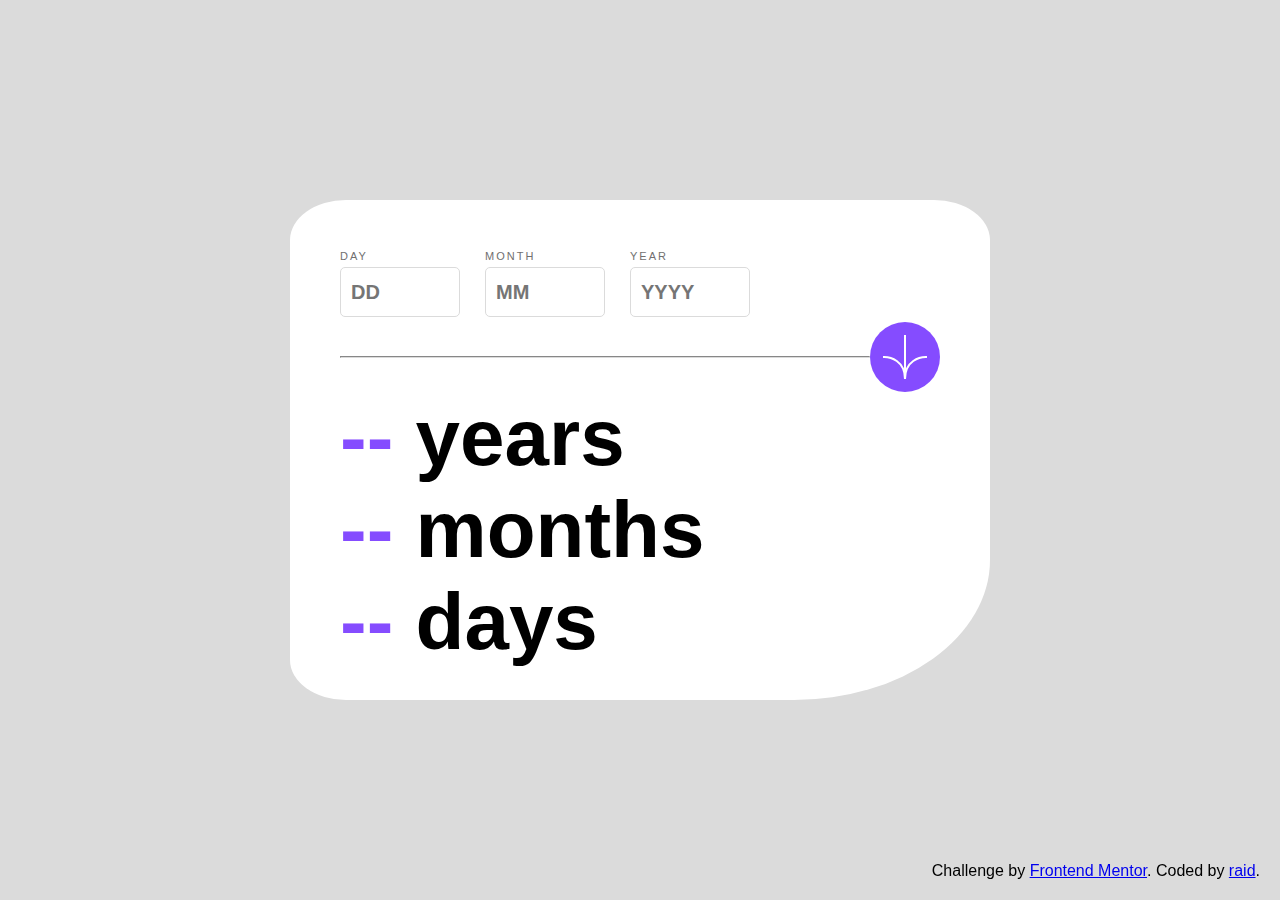
<file: index.html>
<!DOCTYPE html>
<html lang="en">
	<head>
		<meta charset="UTF-8" />
		<meta name="viewport" content="width=device-width, initial-scale=1.0" />
		<!-- displays site properly based on user's device -->

		<link
			rel="icon"
			type="image/png"
			sizes="32x32"
			href="./assets/images/favicon-32x32.png"
		/>
		<link rel="stylesheet" href="style.css" />

		<title>Age calculator app</title>
	</head>
	<body>
		<div class="container">
			<form class="inputs">
				<div class="dayinput inputfield">
					<label for="day" id="daylab">DAY</label>
					<input type="text" name="day" id="day" placeholder="DD" />
					<span id="dayerror" class="error"></span>
				</div>
				<div class="monthinput inputfield">
					<label for="month" id="monthlab">MONTH</label>
					<input
						type="text"
						name="month"
						id="month"
						placeholder="MM"
					/>
					<span id="montherror" class="error"></span>
				</div>
				<div class="yearinput inputfield">
					<label for="year" id="yearlab">YEAR</label>
					<input
						type="text"
						name="year"
						id="year"
						placeholder="YYYY"
					/>
					<span id="yearerror" class="error"></span>
				</div>
			</form>

			<div class="go">
				<hr />
				<div class="button" id="go">
					<svg
						xmlns="http://www.w3.org/2000/svg"
						width="46"
						height="44"
						viewBox="0 0 46 44"
					>
						<g fill="none" stroke="#FFF" stroke-width="2">
							<path
								d="M1 22.019C8.333 21.686 23 25.616 23 44M23 44V0M45 22.019C37.667 21.686 23 25.616 23 44"
							/>
						</g>
					</svg>
				</div>
			</div>

			<div class="display">
				<div class="year">
					<span class="yeardisplay output" id="yearOut">--</span>
					<span>years</span>
				</div>
				<div class="month">
					<span class="monthdisplay output" id="monthOut">--</span>
					<span>months</span>
				</div>
				<div class="day">
					<span class="daydisplay output" id="dayOut">--</span>
					<span>days</span>
				</div>
			</div>
		</div>

		<div class="attribution">
			Challenge by
			<a
				href="https://www.frontendmentor.io?ref=challenge"
				target="_blank"
				>Frontend Mentor</a
			>. Coded by <a href="#">raid</a>.
		</div>

		<script src="main.js"></script>
	</body>
</html>
</file>
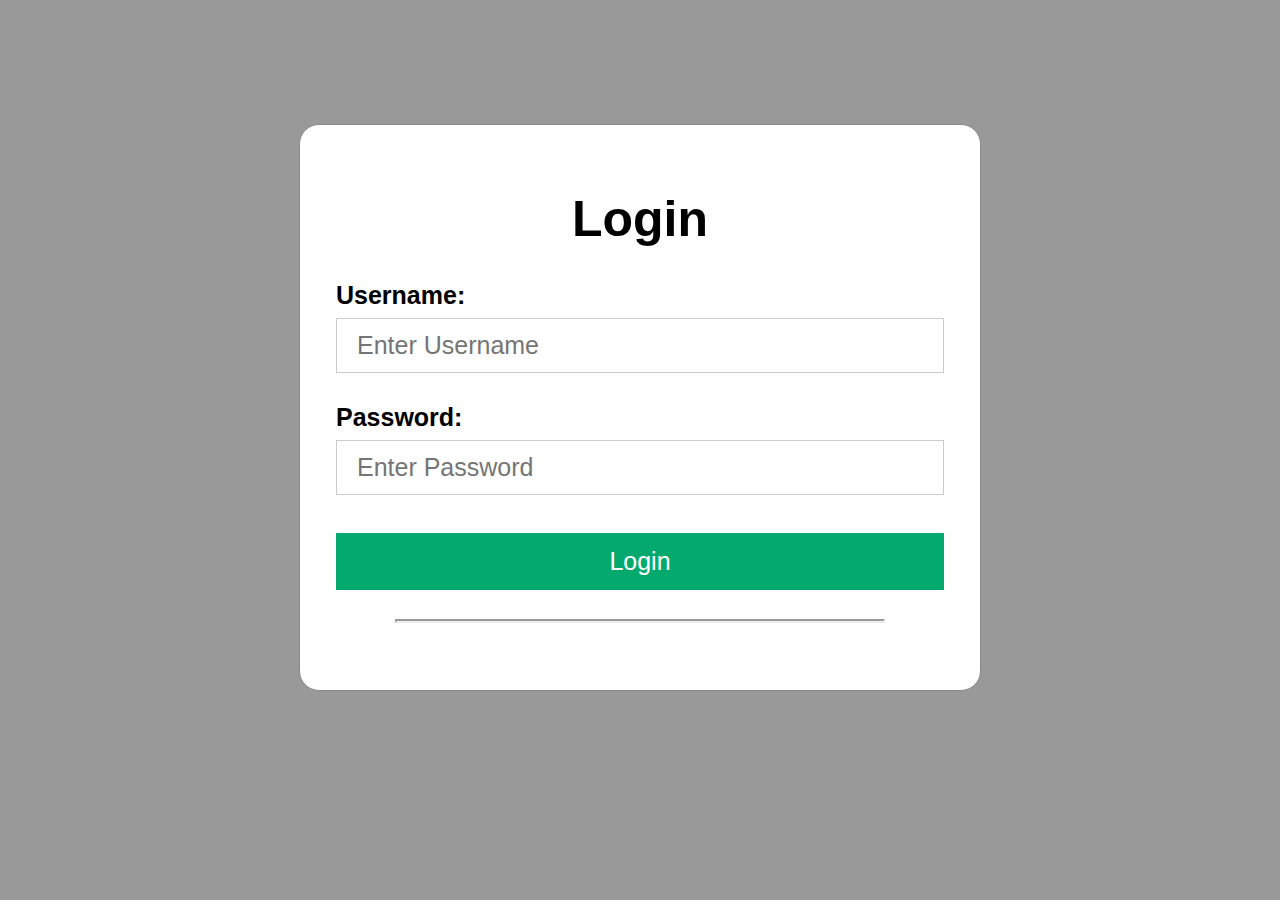
<file: login page/index.html>
<!DOCTYPE html>
<html>
<head>
    <meta name="viewport" content="width=device-width, initial-scale=1">
    <meta name="google-signin-client_id" content="YOUR_CLIENT_ID.apps.googleusercontent.com">
    <link rel="stylesheet" href="style.css">
    <script src="script.js"></script>
    <script src="https://apis.google.com/js/platform.js?onload=renderButton" async defer></script>
</head>
<body>
<div class="back">
    <form class="content animate" action="/action_page.php" method="post">
        <div class="container">

            <h1>Login</h1>

            <label class="size" for="uname">Username:</label>
            <input class="size" type="text" placeholder="Enter Username" name="uname" required>

            <label class="size" for="psw">Password:</label>
            <input class="size" type="password" placeholder="Enter Password" name="psw" required>
                
            <button class="size" type="submit">Login</button>

            <hr>

            <div id="signin"></div>

        </div>
    </form>
</div>
</body>
</html>
</file>
<file: style.css>
* {
	margin: 0;
	box-sizing: border-box;
	font-family: sans-serif;
	transition: all 0.2s;
}

body {
	background-color: hsl(0, 0%, 86%);
	height: 100vh;
	display: flex;
	justify-content: center;
	align-items: center;
}

.container {
	width: 700px;
	height: 500px;
	background-color: white;
	border-radius: 8% 8% 28% 8%;
	display: flex;
	flex-direction: column;
	justify-content: space-between;
	padding: 50px;
}

.inputs {
	display: flex;
	gap: 25px;
}

label {
	color: hsl(0, 1%, 44%);
	font-size: 11px;
	letter-spacing: 2px;
}

input {
	width: 120px;
	height: 50px;
	border-radius: 5px;
	border: 1px solid hsl(0, 0%, 86%);
	padding: 10px;
	font-size: 20px;
	font-weight: bold;
}

input:hover {
	border-color: hsl(259, 100%, 65%);
}

.inputfield {
	display: flex;
	flex-direction: column;
	gap: 5px;
}

.error {
	color: red;
	font-size: 12px;
}

.go {
	display: flex;
	align-items: center;
}

.go hr {
	width: calc(100% - 70px);
	border-color: hsl(0, 0%, 86%);
}

.go .button {
	width: 70px;
	height: 70px;
	border-radius: 50%;
	background-color: hsl(259, 100%, 65%);
	display: flex;
	justify-content: center;
	align-items: center;
}

.go .button:hover {
	background-color: black;
	cursor: pointer;
}

.display {
	font-size: 80px;
	font-weight: bold;
}

.output {
	color: hsl(259, 100%, 65%);
}

.attribution {
	position: fixed;
	right: 20px;
	bottom: 20px;
}

@media screen and (max-width: 670px) {
	.container {
		width: 490px;
	}
	.button {
		position: relative;
		right: 50%;
		align-self: center;
	}
	.go hr {
		width: calc(100% - 70px);
	}
}
</file>
<file: login page/style.css>
body { 
    font-family: Arial, Helvetica, sans-serif;
}

h1{
    text-align: center;
    font-size: 50px;
}

label{
    font-weight: bold;
}

.size{
    font-size: 25px;
}

input[type=text], input[type=password] {
    width: 100%;
    padding: 12px 20px;
    margin: 8px 0;
    border: 1px solid #ccc;
    box-sizing: border-box;
    margin-bottom: 30px;
}

button {
    background-color: #04AA6D;
    color: white;
    padding: 14px 20px;
    margin: 8px 0;
    border: none;
    cursor: pointer;
    width: 100%;
}

button:hover {
    opacity: 0.8;
}

.container {
    padding: 16px;
}

/* background */
.back {
    position: fixed;
    left: 0;
    top: 0;
    width: 100%;
    height: 100%;
    background-color: rgba(0,0,0,0.4);
    padding-top: 60px;
}

/* Content */
.content {
    padding: 15px 20px 30px 20px;
    background-color: #fefefe;
    margin: 5% auto 15% auto; /* 5% top, 15% bottom and centered */
    border: 1px solid #888;
    width: 50%;
    border-radius: 20px;
}

.google{
    background-color: crimson;
    width: 40%;
    padding: 13px;
    box-sizing: border-box;
    text-align: center;
    margin: auto;
}

hr{
    width: 80%;
    border-width: 2px;
    margin: 21px auto;
}

a {
    font-size: 17px;
    text-decoration: none;
    color: #eee;
}

/* Zoom Animation */
.animate {
    animation: zoom 0.6s
}

@keyframes zoom {
    from {transform: scale(0)} 
    to {transform: scale(1)}
}
</file>
